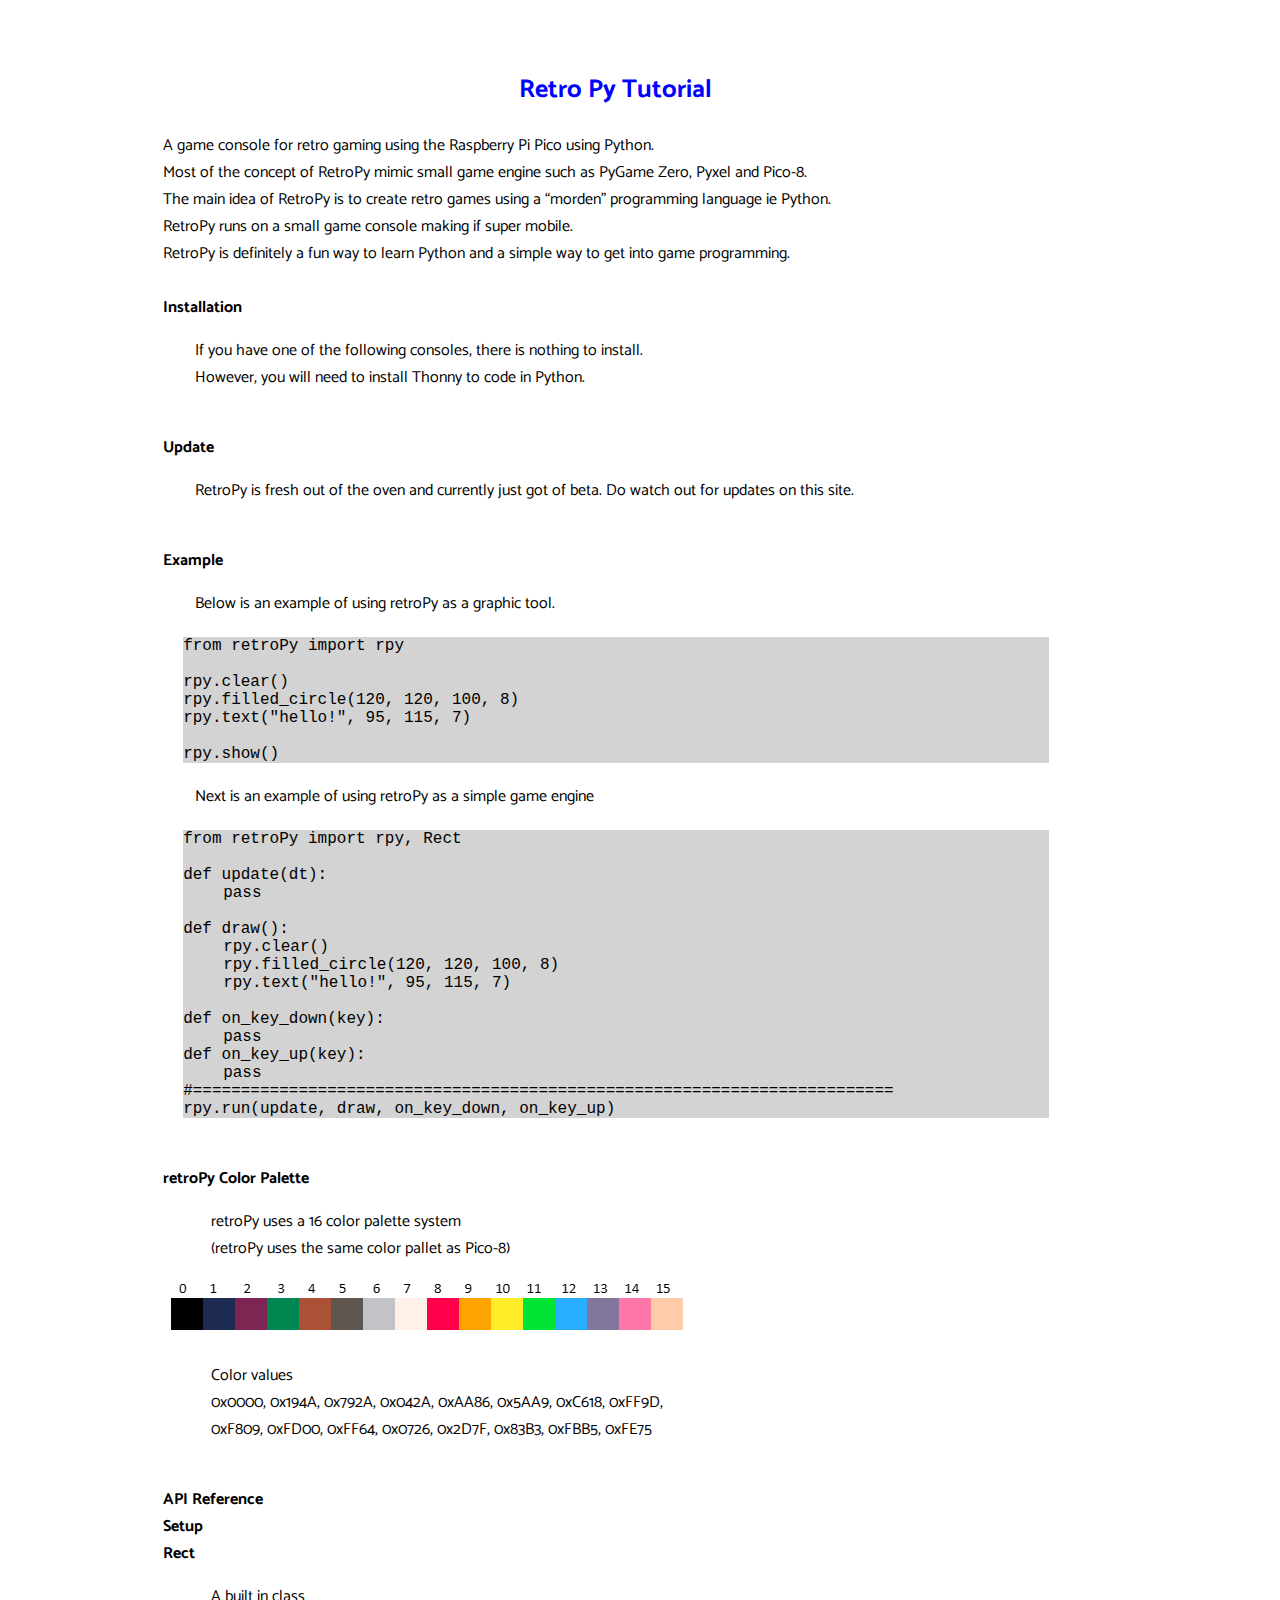
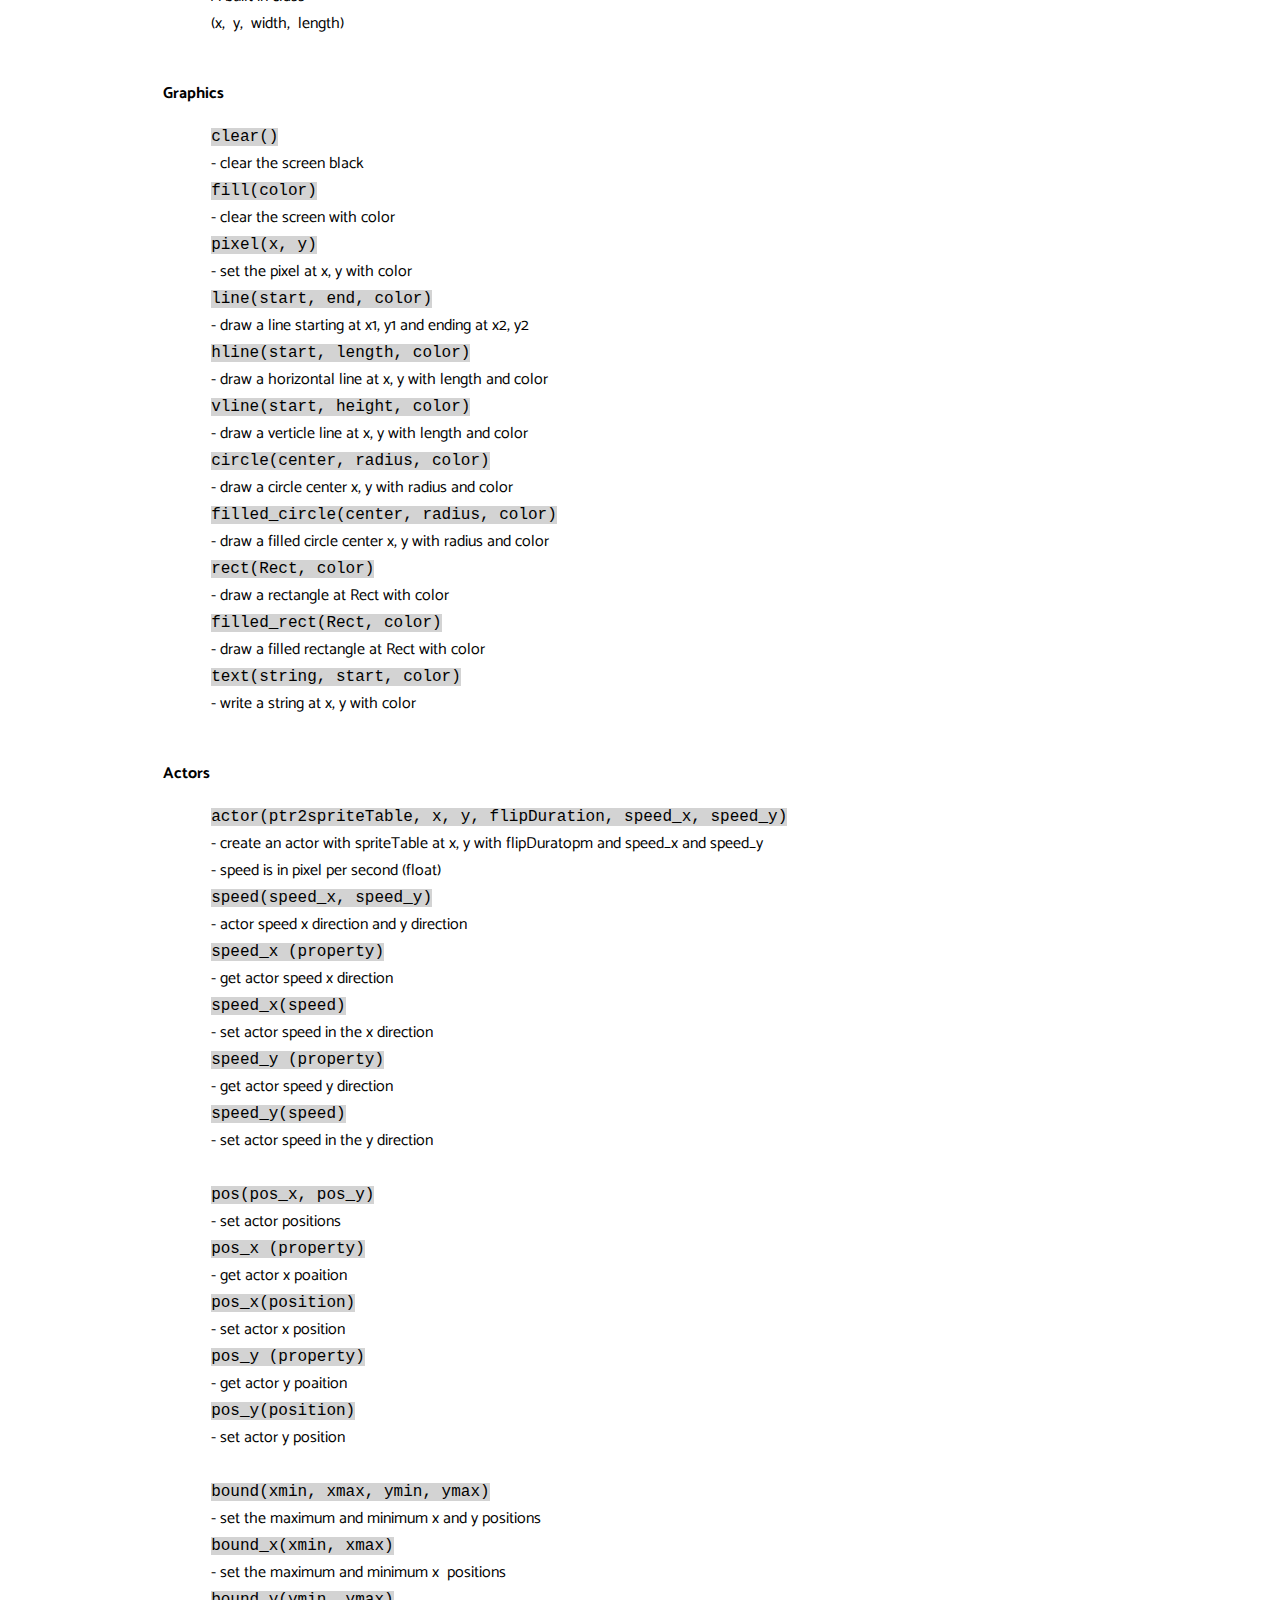
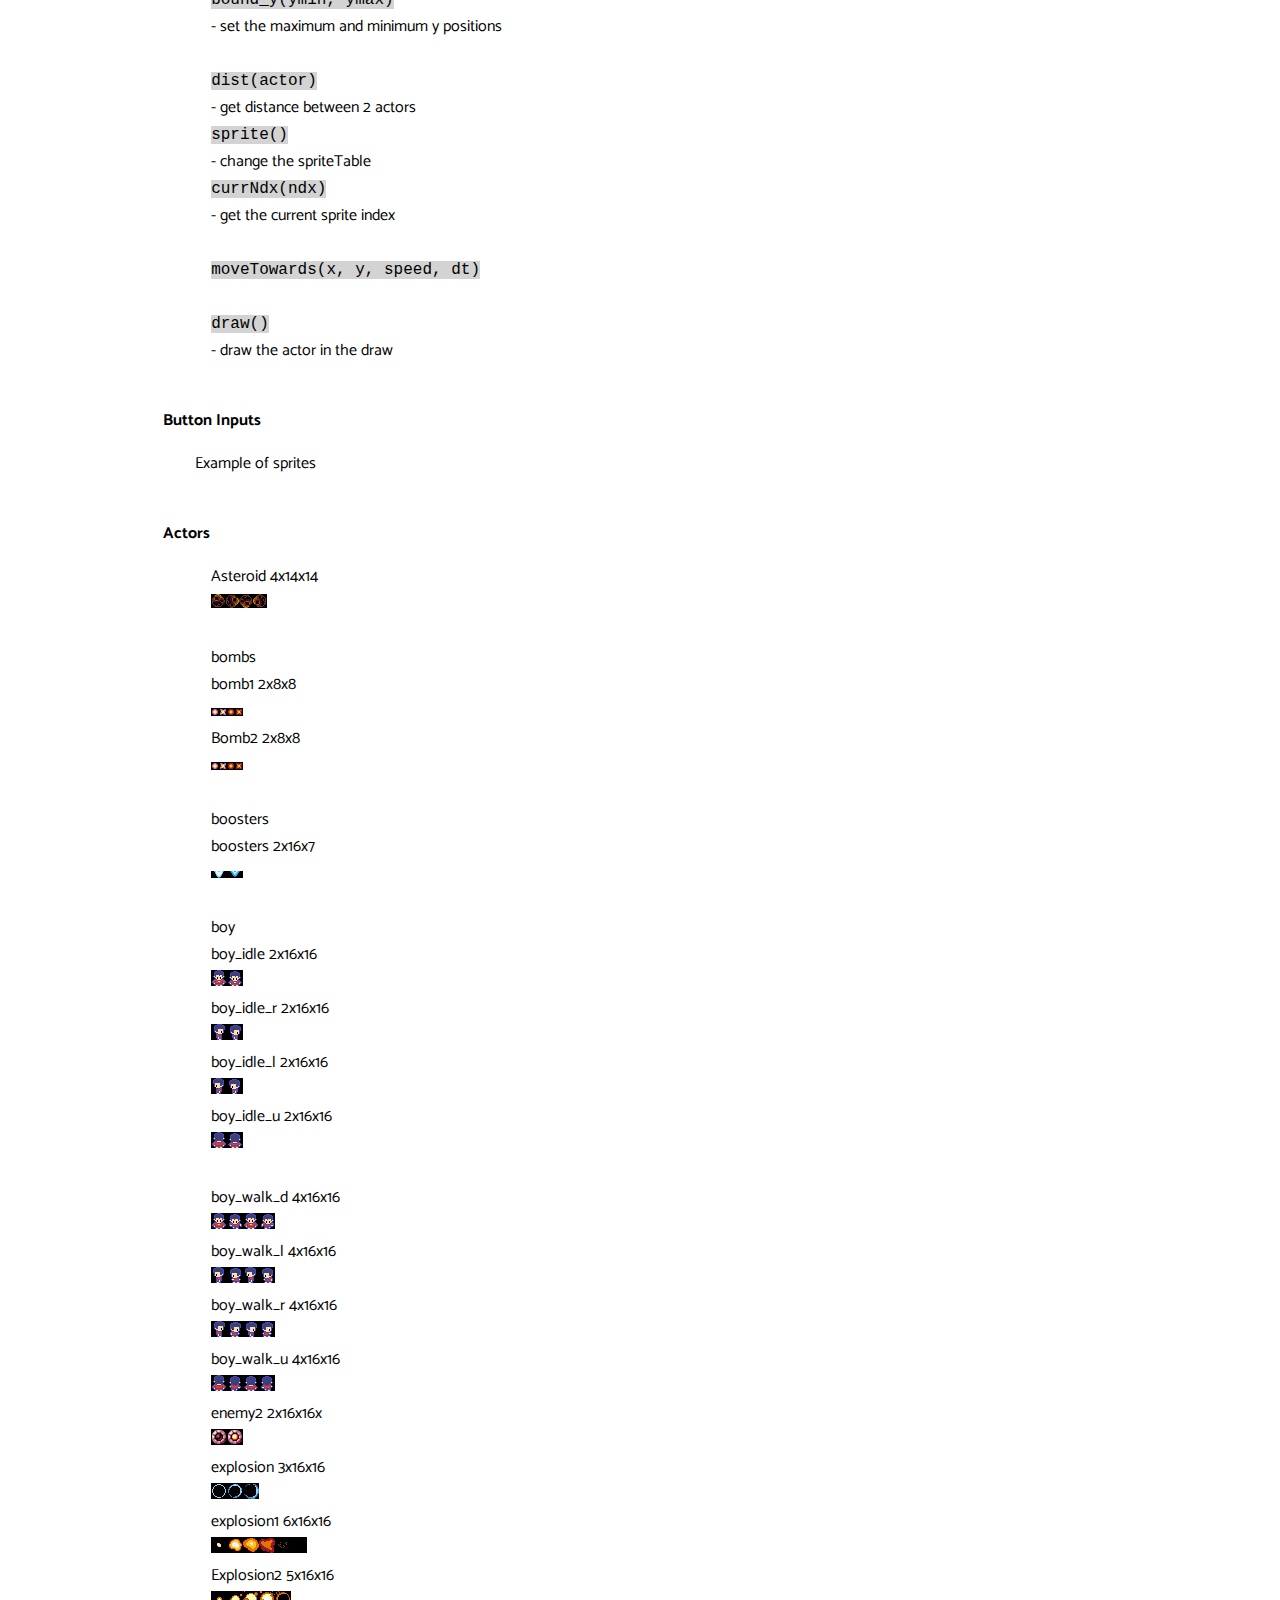
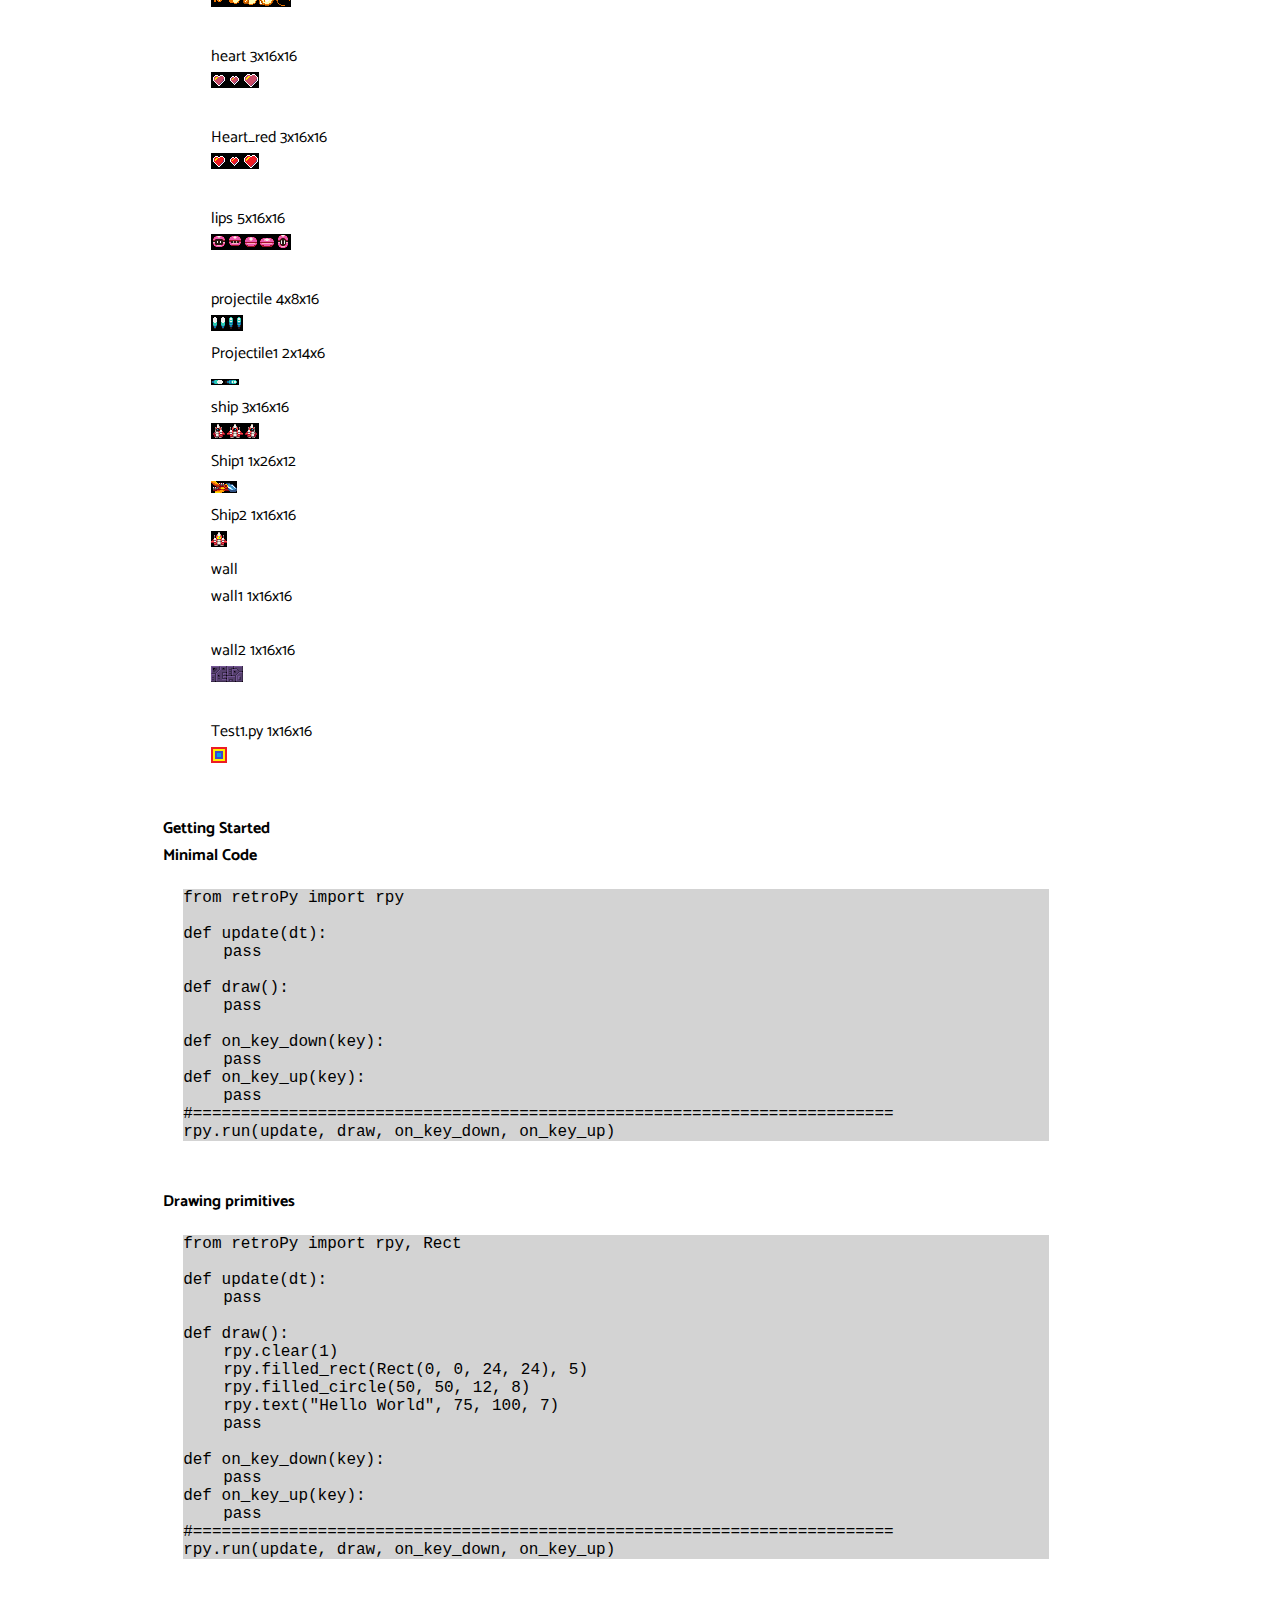
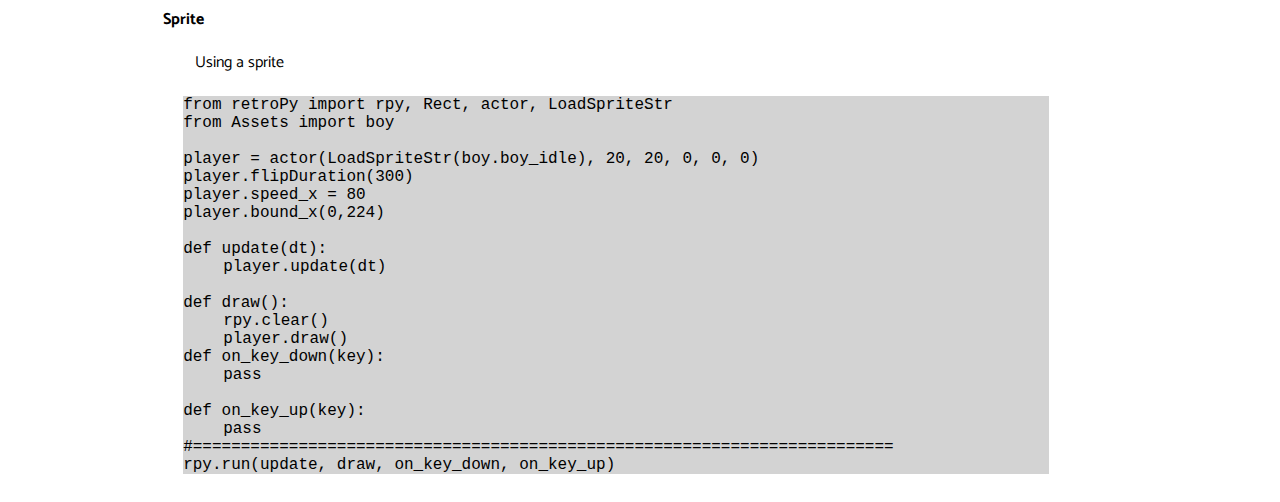
<file: index.html>
<html lang="en">

<head>
    
	<title>Retro Py Tutorial</title>

	<meta charset="utf-8">
	<meta name="viewport" content="width=device-width, initial-scale=1, shrink-to-fit=no">
	<meta name="description" content="TutorialPage">
	<meta name="author" content="Ilyas">

	<!-- Custom styles for this template -->
	<link rel="stylesheet" href="style.css">
	<link rel='stylesheet' href='https://use.fontawesome.com/releases/v5.5.0/css/all.css' integrity='sha384-B4dIYHKNBt8Bc12p+WXckhzcICo0wtJAoU8YZTY5qE0Id1GSseTk6S+L3BlXeVIU' crossorigin='anonymous'-->
</head>

<body id="top" class="grid-container">
	<h3 class="title">Retro Py Tutorial</h3>
    
    <div class="about-me" style="text-align: left;">
		A game console for retro gaming using the Raspberry Pi Pico using Python.<br>
		Most of the concept of RetroPy mimic small game engine such as PyGame Zero, Pyxel and Pico-8.<br>
		The main idea of RetroPy is to create retro games using a “morden” programming language ie Python.<br>
		RetroPy runs on a small game console making if super mobile.<br>
        RetroPy is definitely a fun way to learn Python and a simple way to get into game programming.<br><br>
	</div>
    
	<div class="skill-set">
        <span style="font-weight: bold;">Installation</span>
        <pre>
        If you have one of the following consoles, there is nothing to install.
        However, you will need to install Thonny to code in Python.
        </pre>
        
        <span style="font-weight: bold;">Update</span>
        <pre>
        RetroPy is fresh out of the oven and currently just got of beta. Do watch out for updates on this site.
        </pre>
    
        <span style="font-weight: bold;">Example</span>
        <pre>
        Below is an example of using retroPy as a graphic tool.</pre>
        
        <div class="test">
            <span style="font-family: 'Courier New'">
                from retroPy import rpy<br><br>

                rpy.clear()<br>
                rpy.filled_circle(120, 120, 100, 8)<br>
                rpy.text("hello!", 95, 115, 7)<br><br>

                rpy.show()</span>
            </div>
        
        <pre>
        Next is an example of using retroPy as a simple game engine</pre>
        
        <div class="test">
            <span style="font-family: 'Courier New'">
                from retroPy import rpy, Rect<br><br>

                def update(dt):<br>
                <span class="tab"></span>pass<br><br>

                def draw():<br>
                <span class="tab"></span>rpy.clear()<br>
                <span class="tab"></span>rpy.filled_circle(120, 120, 100, 8)<br>
                <span class="tab"></span>rpy.text("hello!", 95, 115, 7) <br><br>

                def on_key_down(key):<br>
                <span class="tab"></span>pass<br>
                def on_key_up(key):<br>
                <span class="tab"></span>pass<br>
                #=========================================================================<br>
                rpy.run(update, draw, on_key_down, on_key_up)</span>
            </div>
        
        <span style="font-weight: bold;"><br>retroPy Color Palette</span>
        <pre>
            retroPy uses a 16 color palette system
            (retroPy uses the same color pallet as Pico-8)</pre>

        <img src="imgs/color_pallet.png" alt="color pallet">

        <pre>
            Color values
            0x0000, 0x194A, 0x792A, 0x042A, 0xAA86, 0x5AA9, 0xC618, 0xFF9D,
            0xF809, 0xFD00, 0xFF64, 0x0726, 0x2D7F, 0x83B3, 0xFBB5, 0xFE75
            </pre>
        
        <span style="font-weight: bold;">API Reference<br></span>
        <span style="font-weight: bold;">Setup<br></span>
        
        <span style="font-weight: bold;">Rect</span>
        <pre>
            A built in class
            (x,  y,  width,  length)
            </pre>
        
        <span style="font-weight: bold;">Graphics</span>
        <pre>
            <mark style="background-color: lightgrey">clear()</mark>
            - clear the screen black
            <mark style="background-color: lightgrey">fill(color)</mark>
            - clear the screen with color
            <mark style="background-color: lightgrey">pixel(x, y)</mark>
            - set the pixel at x, y with color
            <mark style="background-color: lightgrey">line(start, end, color)</mark>
            - draw a line starting at x1, y1 and ending at x2, y2
            <mark style="background-color: lightgrey">hline(start, length, color)</mark>
            - draw a horizontal line at x, y with length and color
            <mark style="background-color: lightgrey">vline(start, height, color)</mark>
            - draw a verticle line at x, y with length and color
            <mark style="background-color: lightgrey">circle(center, radius, color)</mark>
            - draw a circle center x, y with radius and color
            <mark style="background-color: lightgrey">filled_circle(center, radius, color)</mark>
            - draw a filled circle center x, y with radius and color
            <mark style="background-color: lightgrey">rect(Rect, color)</mark>
            - draw a rectangle at Rect with color
            <mark style="background-color: lightgrey">filled_rect(Rect, color)</mark>
            - draw a filled rectangle at Rect with color
            <mark style="background-color: lightgrey">text(string, start, color)</mark>
            - write a string at x, y with color
            </pre>
        
        <span style="font-weight: bold;">Actors</span>
        <pre>
            <mark style="background-color: lightgrey">actor(ptr2spriteTable, x, y, flipDuration, speed_x, speed_y)</mark>
            - create an actor with spriteTable at x, y with flipDuratopm and speed_x and speed_y
            - speed is in pixel per second (float)
            <mark style="background-color: lightgrey">speed(speed_x, speed_y)</mark>
            - actor speed x direction and y direction
            <mark style="background-color: lightgrey">speed_x (property)</mark>
            - get actor speed x direction
            <mark style="background-color: lightgrey">speed_x(speed)</mark>
            - set actor speed in the x direction
            <mark style="background-color: lightgrey">speed_y (property)</mark>
            - get actor speed y direction
            <mark style="background-color: lightgrey">speed_y(speed)</mark>
            - set actor speed in the y direction

            <mark style="background-color: lightgrey">pos(pos_x, pos_y)</mark>
            - set actor positions
            <mark style="background-color: lightgrey">pos_x (property)</mark>
            - get actor x poaition
            <mark style="background-color: lightgrey">pos_x(position)</mark>
            - set actor x position
            <mark style="background-color: lightgrey">pos_y (property)</mark>
            - get actor y poaition
            <mark style="background-color: lightgrey">pos_y(position)</mark>
            - set actor y position

            <mark style="background-color: lightgrey">bound(xmin, xmax, ymin, ymax)</mark>
            - set the maximum and minimum x and y positions
            <mark style="background-color: lightgrey">bound_x(xmin, xmax)</mark>
            - set the maximum and minimum x  positions
            <mark style="background-color: lightgrey">bound_y(ymin, ymax)</mark>
            - set the maximum and minimum y positions

            <mark style="background-color: lightgrey">dist(actor)</mark>
            - get distance between 2 actors
            <mark style="background-color: lightgrey">sprite()</mark>
            - change the spriteTable
            <mark style="background-color: lightgrey">currNdx(ndx)</mark>
            - get the current sprite index

            <mark style="background-color: lightgrey">moveTowards(x, y, speed, dt)</mark>

            <mark style="background-color: lightgrey">draw()</mark>
            - draw the actor in the draw 
            </pre>
        
        <span style="font-weight: bold;">Button Inputs</span>
        
        <pre>
        Example of sprites
        </pre>
        
        <span style="font-weight: bold;">Actors</span>
        
        <pre>
            Asteroid 4x14x14
            <img src="imgs/asteroid.png">

            bombs
            bomb1 2x8x8
            <img src="imgs/bombs.png">
            Bomb2 2x8x8
            <img src="imgs/bombs.png">

            boosters
            boosters 2x16x7
            <img src="imgs/boosters.png">

            boy
            boy_idle 2x16x16
            <img src="imgs/boy_idle.png">
            boy_idle_r 2x16x16
            <img src="imgs/boy_idle_r.png">
            boy_idle_l 2x16x16
            <img src="imgs/boy_idle_l.png">
            boy_idle_u 2x16x16
            <img src="imgs/boy_idle_u.png">

            boy_walk_d 4x16x16
            <img src="imgs/boy_walk_d.png">
            boy_walk_l 4x16x16
            <img src="imgs/boy_walk_l.png">
            boy_walk_r 4x16x16
            <img src="imgs/boy_walk_r.png">
            boy_walk_u 4x16x16
            <img src="imgs/boy_walk_u.png">
            enemy2 2x16x16x
            <img src="imgs/enemy2.png">
            explosion 3x16x16
            <img src="imgs/explosion.png">
            explosion1 6x16x16
            <img src="imgs/explosion1.png">
            Explosion2 5x16x16
            <img src="imgs/explosion2.png">

            heart 3x16x16
            <img src="imgs/heart.png">

            Heart_red 3x16x16
            <img src="imgs/heart_red.png">

            lips 5x16x16
            <img src="imgs/lips.png">

            projectile 4x8x16
            <img src="imgs/projectile.png">
            Projectile1 2x14x6
            <img src="imgs/projectile1.png">
            ship 3x16x16
            <img src="imgs/ship.png">
            Ship1 1x26x12
            <img src="imgs/ship1.png">
            Ship2 1x16x16
            <img src="imgs/ship2.png">
            wall
            wall1 1x16x16

            wall2 1x16x16
            <img src="imgs/Wall.png">

            Test1.py 1x16x16
            <img src="imgs/Test1.png">
            </pre>
        
        
        <span style="font-weight: bold;">Getting Started<br></span>
        
        <span style="font-weight: bold;">Minimal Code</span>
        <div class="test">
            <span style="font-family: 'Courier New'">
                from retroPy import rpy<br><br>

                def update(dt):<br>
                <span class="tab"></span>pass<br><br>

                def draw():<br>
                <span class="tab"></span>pass<br><br>

                def on_key_down(key):<br>
                <span class="tab"></span>pass<br>
                def on_key_up(key):<br>
                <span class="tab"></span>pass<br>
                #=========================================================================<br>
                rpy.run(update, draw, on_key_down, on_key_up)</span>
            </div>
        
        <span style="font-weight: bold;"><br>Drawing primitives</span>
        <div class="test">
            <span style="font-family: 'Courier New'">
                from retroPy import rpy, Rect<br><br>
                
                def update(dt):<br>
                <span class="tab"></span>pass<br><br>

                def draw():<br>
                <span class="tab"></span>rpy.clear(1)<br>
                <span class="tab"></span>rpy.filled_rect(Rect(0, 0, 24, 24), 5)<br>
                <span class="tab"></span>rpy.filled_circle(50, 50, 12, 8)<br>
                <span class="tab"></span>rpy.text("Hello World", 75, 100, 7)<br>
                <span class="tab"></span>pass<br><br>

                def on_key_down(key):<br>
                <span class="tab"></span>pass<br>
                def on_key_up(key):<br>
                <span class="tab"></span>pass<br>
                #=========================================================================<br>
                rpy.run(update, draw, on_key_down, on_key_up)</span>
            </div>
        
        <span style="font-weight: bold;"><br>Sprite</span>
        
        <pre>
        Using a sprite</pre>
        
        <div class="test">
            <span style="font-family: 'Courier New'">
                from retroPy import rpy, Rect, actor, LoadSpriteStr<br>
                from Assets import boy<br><br>

                player = actor(LoadSpriteStr(boy.boy_idle), 20, 20, 0, 0, 0)<br>
                player.flipDuration(300)<br>
                player.speed_x = 80<br>
                player.bound_x(0,224)<br><br>

                def update(dt):<br>
                <span class="tab"></span>player.update(dt)<br><br>

                def draw():<br>
                <span class="tab"></span>rpy.clear()<br>
                <span class="tab"></span>player.draw()<br>

                def on_key_down(key):<br>
                <span class="tab"></span>pass<br><br>
                def on_key_up(key):<br>
                <span class="tab"></span>pass<br>
                #=========================================================================<br>
                rpy.run(update, draw, on_key_down, on_key_up)</span>
            </div>
        <!--span style="font-weight: bold;">Draw:</span>
        <pre>
            - clear()
            - fill(color)
            - pixel(x, y)
            - line(start, end, color)
            - hline(start, length, color)
            - vline(start, height, color)
            - circle(center, radius, color)
            - filled_circle(center, radius, color)
            - rect(Rect, color)
            - filled_rect(Rect, color)
            - text(string, start, color)

            - blit(bytearray, x, y)
            - sprite(SpriteArray, x, y)
            </pre>
        
        <span style="font-weight: bold;">Rect:</span>
        <pre>
            - A built in class
            - (x, y, width, length)
            - All arguments color, start, end, elngth, center, radius, x, y
              and width are integers except for string and Rect
            </pre>
        
        <span style="font-weight: bold;">Actor:</span>
        <pre>
            - (ptr2spriteTable, x, y, flipDuration, speed_x, speed_y)
            - speed(speed_x, speed_y)
            - speed_x(speed)
            - float speed_x()
            - speed_y(speed)
            - float speed_y()
            - bound(xmin, xmax, ymin, ymax)
            - bound_x(xmin, xmax)
            - bound_y(ymin, ymax)
            - dist(actor)
            - sprite()
            - currNdx(ndx)
            moveTowards(x, y, speed, dt)
            - draw()
            </pre>
        
        <span style="font-weight: bold;">Sound:</span>
        <pre>
            - Init()
            - Play()
            - Stop()
            - Pause()
            - Cont()
            - isPlaying

            - const uint16_t RGB4to565lookupTable[16]={
                0x0000,
            }
            </pre>
        
        <span style="font-weight: bold;">Actors</span>
        <pre>
            Asteroid 4x14x14
            <img src="imgs/asteroid.png">

            bombs
            bomb1 2x8x8
            <img src="imgs/bombs.png">
            Bomb2 2x8x8
            <img src="imgs/bombs.png">

            boosters
            boosters 2x16x7
            <img src="imgs/boosters.png">

            boy
            boy_idle 2x16x16
            <img src="imgs/boosters.png">
            boy_idle_r 2x16x16
            <img src="imgs/boosters.png">
            boy_idle_l 2x16x16
            <img src="imgs/boosters.png">
            boy_idle_u 2x16x16
            <img src="imgs/boosters.png">

            boy_walk_d 4x16x16

            boy_walk_l 4x16x16

            boy_walk_r 4x16x16

            boy_walk_u 4x16x16

            enemy2 2x16x16x

            explosion 3x16x16

            explosion1 6x16x16

            Explosion2 5x16x16


            heart 3x16x16


            Heart_red 3x16x16


            lips 5x16x16


            projectile 4x8x16

            Projectile1 2x14x6

            ship 3x16x16

            Ship1 1x26x12

            Ship2 1x16x16

            wall
            wall1 1x16x16

            wall2 1x16x16


            Test1.py 1x16x16
            </pre>
        
        <span style="font-weight: bold;">Getting Started</span>
        <span style="font-weight: bold;">Minimal Code</span>
        <pre>
            from retropy import Rect, screen
            def update(dt):
                pass
            def draw():
                pass
            def on_key_down(key):
                pass
            def on_key_up(key):
                pass  
            screen.run(update, draw, on_key_down, on_key_up)
            Ex-00.py
            </pre>
        
        <span style="font-weight: bold;">Drawing primitives</span>
        <pre>
            from retropy import Rect, screen
            def update(dt):
                pass
            def draw():
                screen.draw.clear()
                screen.draw.filled_rect(Rect(0, 0, 24, 24), 5)
                screen.draw.filled_circle(50, 50, 12, 8)
                screen.draw.text("Hello World", 75, 100, 7)
            def on_key_down(key):
                pass
            def on_key_up(key):
                pass  
            screen.run(update, draw, on_key_down, on_key_up)
            Ex-01.py
            </pre>
        
        <span style="font-weight: bold;">Sprite</span>
        <pre>
            Place a sprite
            from retropy import Rect, screen, actor
            import assets
            player = actor(assets.player, 20, 20, 0, 0, 0)
            def update(dt):
                pass
            def draw():
                screen.draw.clear()
                player.draw()
            def on_key_down(key):
                pass
            def on_key_up(key):
                pass  
            screen.run(update, draw, on_key_down, on_key_up)

            Place a sprite and animate (300 msec)
            player.flipDuration(300)

            give speed in the x axis (80 pixel per second)
            player.speed_x(80)

            set boundaries for the x axis (form 0 to 224 – the size of the sprite is 14
            player.bound_x(0,224)

            Everything in one line of code
            player = actor(assets.player, 20, 20, 300, 80, 0, 0, 224, 0, 224)

            complete code
            player = actor(assets.player, 20, 20, 300, 80,  0, 224, 0, 224)

            from retropy import Rect, screen, actor
            import assets

            player = actor(assets.player, 20, 20, 0, 0, 0)
            player.flipDuration(300)
            player.speed_x(80)
            player.bound_x(0,224)

            def update(dt):
                pass

            def draw():
                screen.draw.clear()
                player.draw()

            def on_key_down(key):
                pass
            def on_key_up(key):
                pass  

            screen.run(update, draw, on_key_down, on_key_up)


            Controlling movement in the x-axis
            Left - 0
            Right - 3
            Up - 2
            Down - 1

            from retropy import Rect, screen, actor
            import assets

            player = actor(assets.player, 20, 20, 300, 80, 0, 0, 224, 0, 224)

            def update(dt):
                pass

            def draw():
                screen.draw.clear()
                player.draw()

            def on_key_down(key):
                if (key == 0): #keys.LEFT
                    player.speed_x(-80)    
                elif (key == 3): #keys.RIGHT
                    player.speed_x(80)    

            def on_key_up(key):
                pass  

            screen.run(update, draw, on_key_down, on_key_up)
            </pre-->
	</div>
	<!--div id="projects" class="projects">
		<pre>
			Some projects that I have done:
			- <a href="#top">This website you are seeing is fully built by me.</a>
			- <a href="https://github.com/Jaimeloeuf/Pure-Node.JS-API-Server" target="_blank">Pure Node JS Server Framework</a>
			- <a href="https://github.com/Jaimeloeuf/GDP-analytics" target="_blank">GDP Analytics App in C</a>
			- <a href="https://github.com/Jaimeloeuf/UVA-Judge-problems" target="_blank">Competitve C/C++ Programming for UVA Judge</a>
			- <a href="https://github.com/Jaimeloeuf/Movie-Booking-App" target="_blank">Java 'Movie Booking' GUI Application.</a>
			- <a href="https://github.com/Jaimeloeuf/pythonmorsels" target="_blank">Competitve Python Programming code</a>
			- <a href="#" target="">Fan controller</a>
		</pre>
	</div-->

	<!--footer class="footer">
		<pre style="font-weight: bold;">
		<a href="#top">Back to Top ^</a>
		&copy;JaimeLoeuf
		&copy;JJ	2018
		</pre>
	</footer-->
</body>

</html>
</file>
<file: style.css>
@import url('https://fonts.googleapis.com/css?family=Catamaran:400,800');

body {
	max-width: 95vw;
}

/* Make the stuff all float to the left. Then apply a margin to it to make it seems center for screens lest the max width */

* {
	font-family: 'Catamaran', sans-serif;
	font-size: 1em;
}

a, a:link, a:visited, a:hover, a:active {
	color: #7b7b7b;
	text-decoration: none;
}

.grid-container {
	display: grid;
	grid-template-columns: repeat(3, auto);
	grid-template-rows: repeat(6, auto);
	grid-template-areas:
		". title ."
		"pic nav-bar contact-me"
		"pic about-me contact-me"
		"pic skill-set contact-me"
		". projects ."
		". footer .";
}

mark { 
    font-family: 'Courier New';
    background-color: lightgrey;
    color: black;
}

.title {
	font-size: 1.6em;
	grid-area: title;
	margin: auto;
	margin-top: 2.4em;
	margin-bottom: 0.5em;
	color: #0000FF;
}


img {
    grid-area: pic;
    max-width: 100%;
    max-height: 100%;
}

.contact-me {
	grid-area: contact-me;
	margin-bottom: 2em;
}

.nav-bar {
	grid-area: nav-bar;
	margin: auto;
	margin-top: 0px;
	overflow: initial;
}

.about-me {
	grid-area: about-me;
	margin-top: 0.5em;
}

.tab {
    display: inline-block;
    margin-left: 40px;
}

.test {
    background-color: lightgrey;
    margin: 20px;
}

.skill-set { grid-area: skill-set; }
.projects { grid-area: projects; }

.projects > a {
	color: #bbb; /* Change the color to a darker shade */
}

.footer {
	grid-area: footer;
	margin-left: 3em;
}

/* Overwrite all changes that you dont want! */
@media screen and (max-width: 70em) {
	/* Resize image and Resize to 2 columns */
	img { max-width: 60%; }
	.grid-container {
		grid-template-columns: auto auto;
		grid-template-areas:
			"title ."
			"nav-bar contact-me"
			"about-me contact-me"
			"skill-set pic"
			"projects ."
			"footer .";
	}
}

@media screen and (max-width: 58em) {
	/* Hide image and contact-me icons. Resize to 1 column */
	/*img, .contact-me { display: none; }*/
    img { max-width: 60%; }
	.grid-container {
		grid-template-columns: auto;
		grid-template-areas:
		"title"
		"nav-bar"
		"about-me"
		"skill-set"
        "test"
		"projects"
		"footer";
	}
}

/* 
background:
	linear-gradient(140deg, rgba(0, 0, 0, 0.1) 0%, rgba(0, 0, 0, 0.07) 43%, transparent 44%, transparent 100%),
	linear-gradient(105deg, transparent 0%, transparent 40%, rgba(0, 0, 0, 0.06) 41%, rgba(0, 0, 0, 0.07) 76%, transparent 77%, transparent 100%),
	linear-gradient(to right, #d89ca4, #e27b7e);
	background-color: #de7e85; */
</file>
